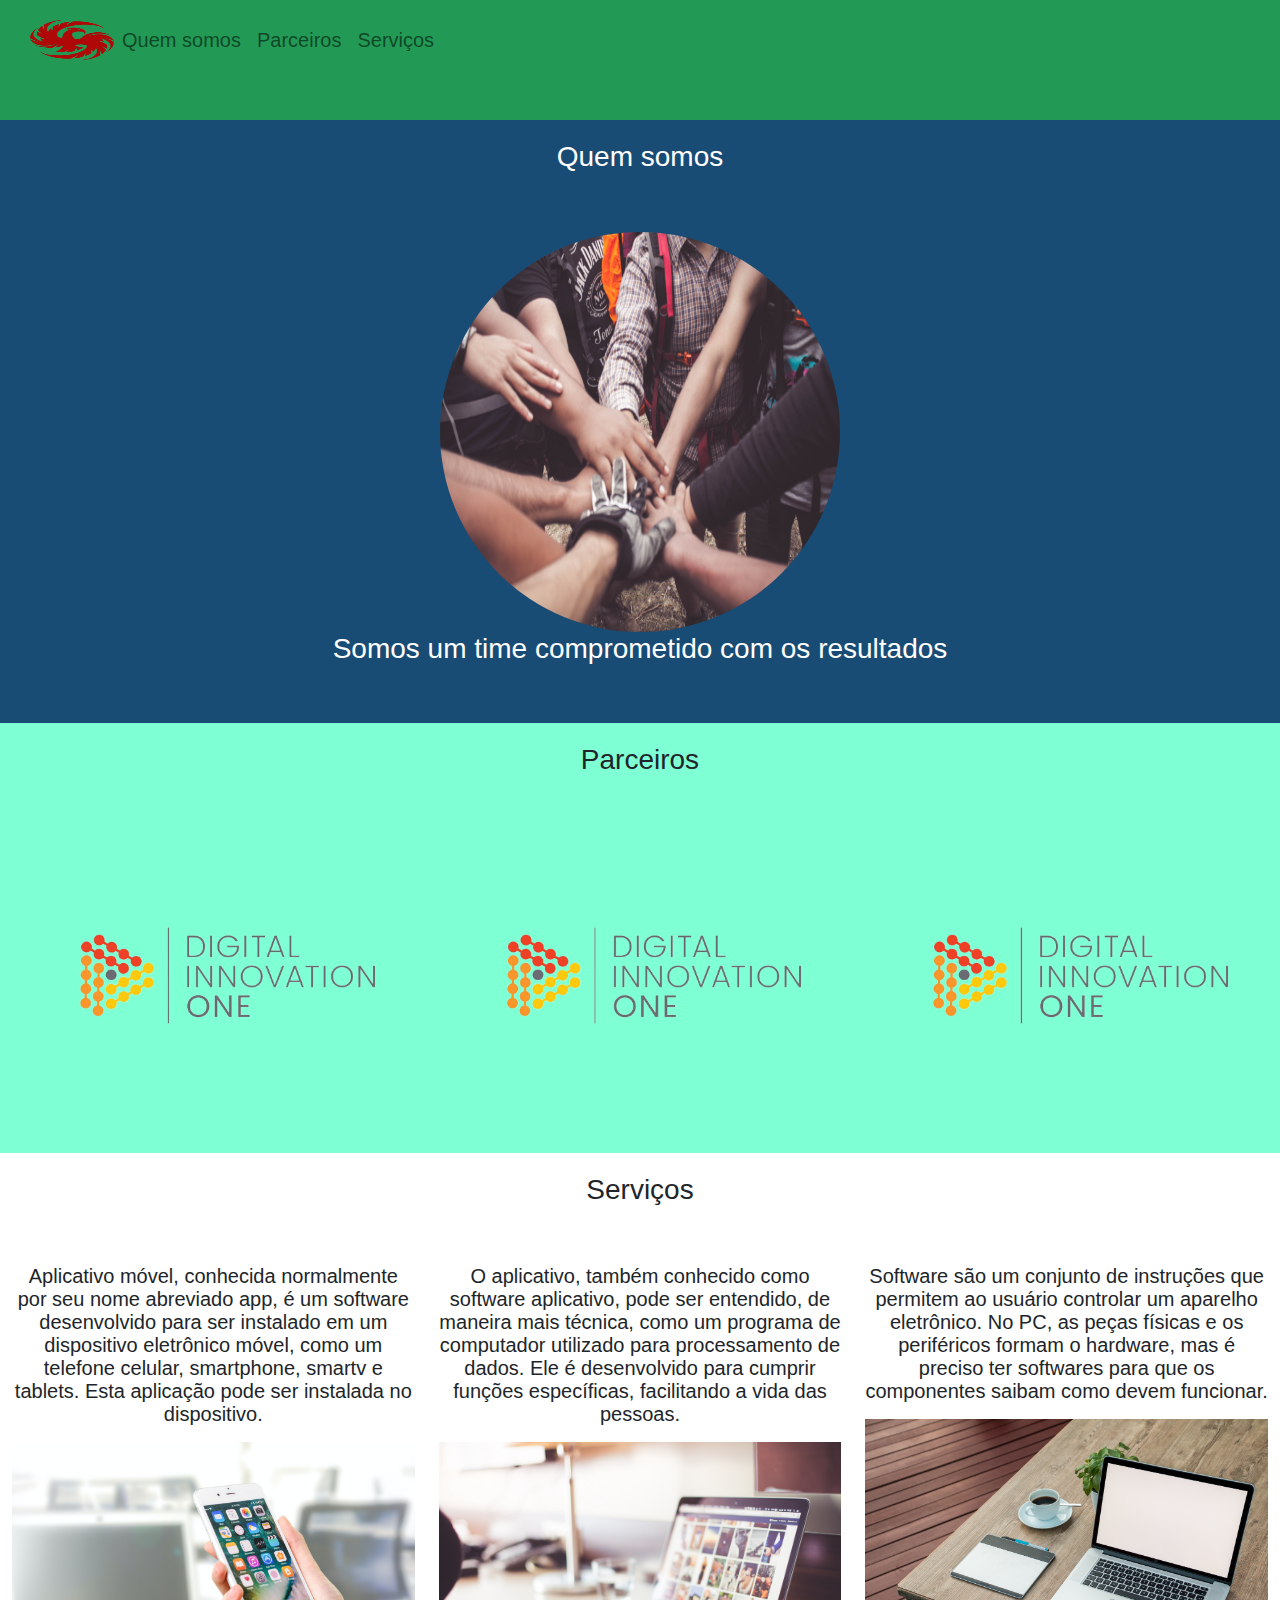
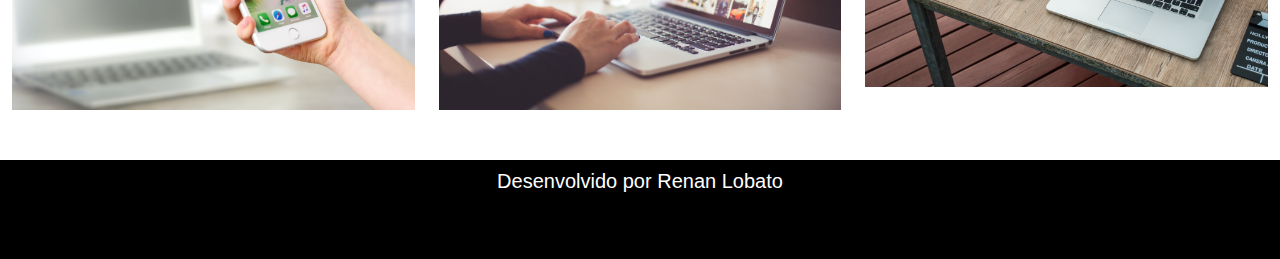
<file: Introdução ao Bootstraps/index.html>
<!DOCTYPE html>
<html lang="pt-br">
    <head>
        <title>Minha página</title>
        <meta charset="utf-8">
        <link rel="stylesheet" type="text/css" href="bootstrap/css/bootstrap.min.css">
        <link rel="stylesheet" type="text/css" href="css/style.css">
    </head>
    <body>
        <nav class="navbar navbar-expand-lg margin">
           
                <a class="navbar_brand" href="#">
                    <img src="img/logo1.png" alt="logo"width="84" height="40">        
                </a>
                <div class="collapse navbar-collapse">
                    <ul class="navbar-nav">
                        <li class="nav-item">
                            <a class="nav-link" href="#quemsomos">Quem somos</a>
                        </li>
                        <li class="nav-item">
                            <a class="nav-link" href="#parceiros">Parceiros</a>
                        </li>
                        <li class="nav-item">
                            <a class="nav-link" href="#servicos">Serviços</a>
                        </li>
                    </ul>
                </div>            
        </nav>
            <section id="quemsomos"> 
            <div class="container-fluid quem-somos text-center margin">
                <h3 class="margin">Quem somos</h3>
                <img src="img/Time.jpg" alt="quem somos" class="rounded-circle"  width="400" height="400">
                <h3>Somos um time comprometido com os resultados</h3>            
            </div>
        </section>
        <section id="parceiros">
            <div class="container-fluid text-center margin parceiros">
                <h3 class="margin">Parceiros</h3>
                <div class="row">
                    <div class="col-lg-4">
                        <img src="img/digital-innovation-one.png" width="100%">
                    </div>
                    <div class="col-lg-4">
                        <img src="img/digital-innovation-one.png" width="100%">
                    </div>
                    <div class="col-lg-4">
                        <img src="img/digital-innovation-one.png" width="100%">
                    </div>
                </div>
            </div>
        </section>
        <section id="servicos">
            <div class="container-fluid text-center margin serviços">
                <h3 class="margin">Serviços</h3>
                <div class="row">
                    <div class="col-lg-4">
                        <p>Aplicativo móvel, conhecida normalmente por seu nome abreviado app, é um software desenvolvido para ser instalado em um dispositivo eletrônico móvel, como um telefone celular, smartphone, smartv e tablets. Esta aplicação pode ser instalada no dispositivo.</p>
                        <img src="img/app.jpg" alt="celular com aplicativo" width="100%">
                    </div>
                    <div class="col-lg-4">
                        <p>O aplicativo, também conhecido como software aplicativo, pode ser entendido, de maneira mais técnica, como um programa de computador utilizado para processamento de dados. Ele é desenvolvido para cumprir funções específicas, facilitando a vida das pessoas.</p>
                    <img src="img/site2.jpg" alt=" notebook na mesa"width="100%">
                    </div>
                    <div class="col-lg-4"> 
                        <p>Software são um conjunto de instruções que permitem ao usuário controlar um aparelho eletrônico. No PC, as peças físicas e os periféricos formam o hardware, mas é preciso ter softwares para que os componentes saibam como devem funcionar.</p>
                    <img src="img/site.jpg" alt=" notebook na mesa"width="100%">
                    </div>        
                </div>
            </div>
        </section>
        <footer class="text-center container-fluid bg-footer margin">
            <p>Desenvolvido por Renan Lobato</p>
        </footer>
    </body>   
</html>
</file>
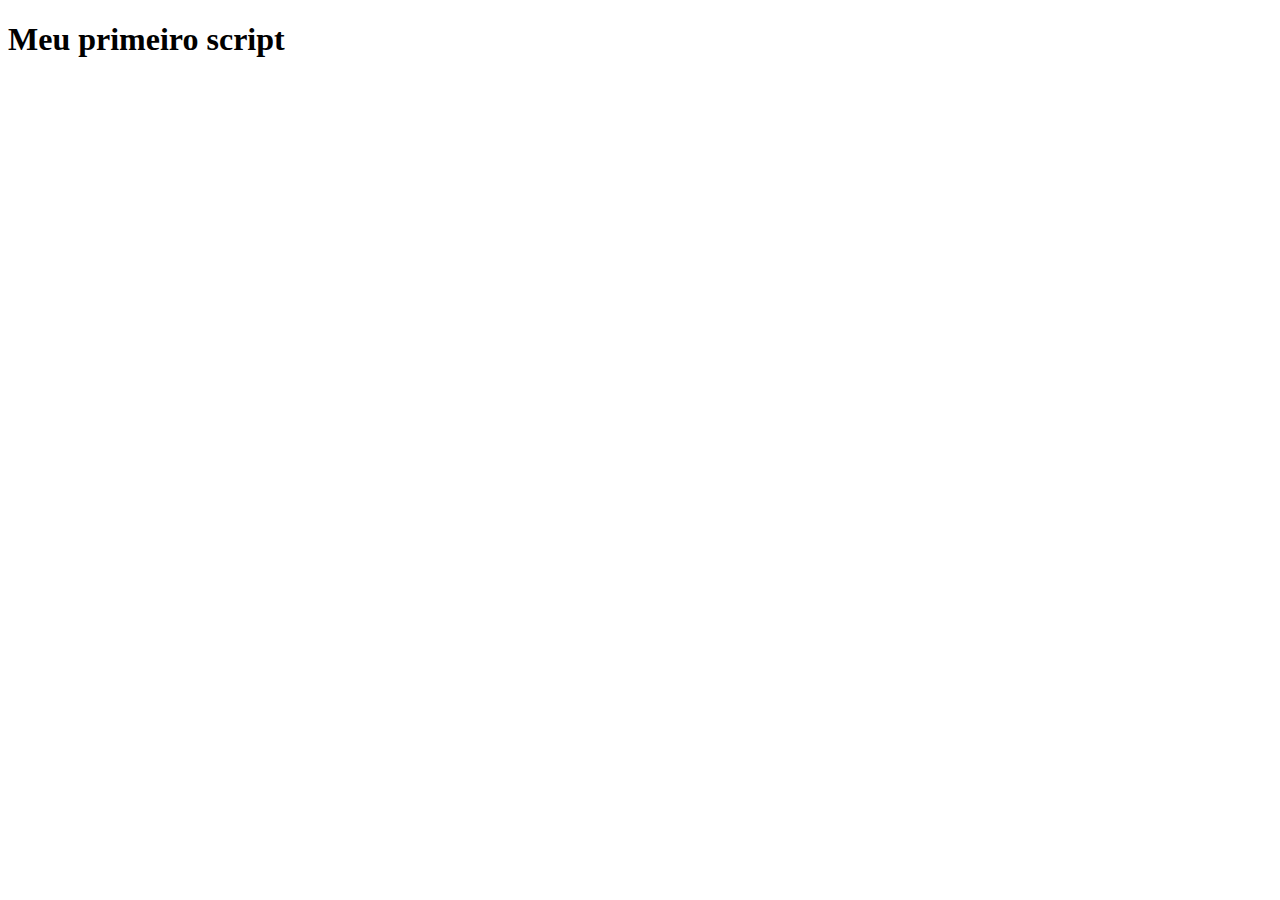
<file: Sintax básica em JavaScript/JavaScript-Aula-1/index.html>
<!DOCTYPE html>
<html lang="pt-br">
    <head>
        <meta charset="UTF-8">
        <meta http-equiv="X-UA-Compatible" content="it-edge">
        <meta name="viewport" content="width=device-width, initial-scale=1.0">
        <title>insira aqui o titulo do script</title>
    </head>
    <body>
        <h1>Meu primeiro script</h1>
        
        <!-- externar script -->
        <!-- carregar o scriptao final do body -->
        <script src="script.js"></script>

    </body>
</html>
</file>
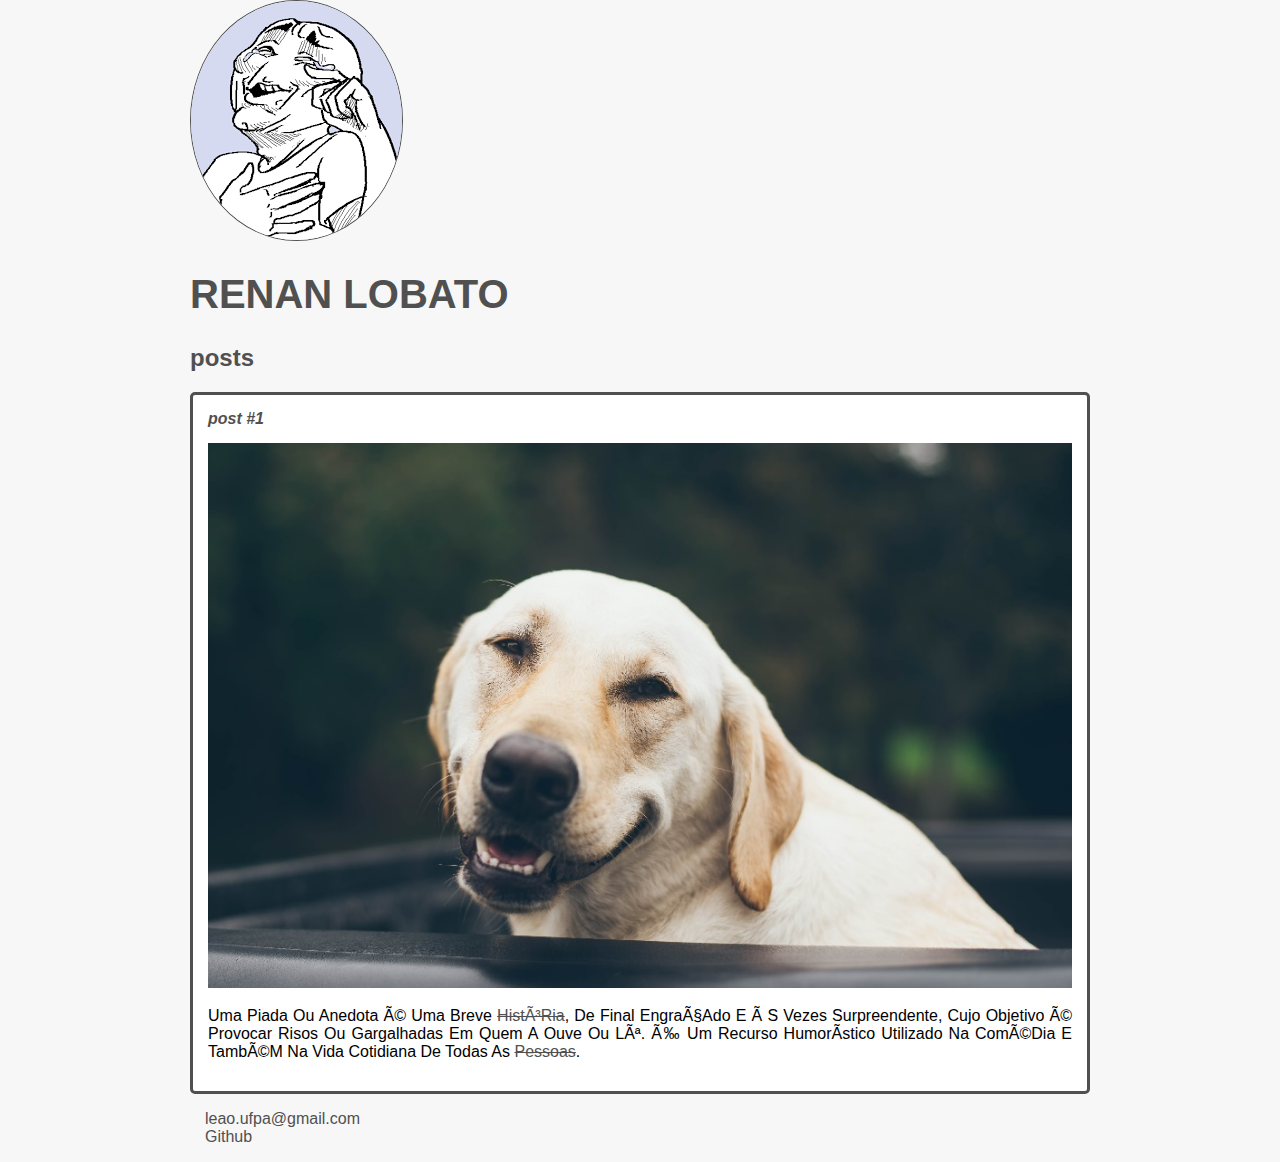
<file: Intoduçao ao HTML/introduçao ao HTML1.html>
<!DOCTYPE html> 
<html>
    <head>
        <meta charset="uf-8">
        <title>Renan lobato</title>
        <link rel="stylesheet" href="style.css">
    </head>
    <body>
        <header>
            <img src="imagens/rindos.png" alt="ilustração rindo" class="photo">
            <h1 id="title">Renan lobato</h1>
        </header>
        <section>
            <header>
                <h2 class="subtitle">posts</h2>
            </header>
            <article class="post">
               <header>
                   <h3 class="post_title">post #1</h3>
                   <img src="imagens/jonathan-daniels-CdVG9f96kyg-unsplash.jpg" alt="cachorro rindo" class="post_image">
               </header>
               <p class="post_content">
                Uma piada ou anedota é uma breve <a href="https://pt.wikipedia.org/wiki/Hist%C3%B3ria" target="_blank">história</a>, de final engraçado e às vezes surpreendente, cujo objetivo é provocar risos ou gargalhadas em quem a ouve ou lê. É um recurso humorístico utilizado na comédia e também na vida cotidiana de todas as <a href="mailto:leao.ufpa@gmail.com">pessoas</a>.
               </p> 
            </article>
        </section>
        <footer>
            <ul class="contacts_list">
                <li>
                    <a href="mailto:leao.ufpa@gmail.com">leao.ufpa@gmail.com</a>
                </li>
                <li>
                    <a href="https://github.com/Rlobato2" target="_blank">Github</a>
                </li>
            </ul>
        </footer>
    </body>
</html>
</file>
<file: Introdução ao Bootstraps/css/style.css>
body{
    font: 20px arial, sans-serif;
}

.navbar {
    background-color: #229954 ;
}
.navbar_brand{
    padding: 10px 0 10px 30px;
}
.quem-somos{
    background-color: rgb(25, 76, 117);
    color: white;
}
.margin{
    padding-bottom: 50px;
    padding-top: 10px;   
}
.parceiros{
    background-color: aquamarine;
}
.bg-footer{
    background-color: black;
    color: white;
}
</file>
<file: Intoduçao ao HTML/style.css>
body {
    background: #f7f7f7;
    font-family: verdana, Arial;
    max-width: 900px;
    margin:auto;
}
.photo{
    border: 1px solid #505050; 
    border-radius: 50%;
}
#title, .subtitle, .post_title{
    color: #505050;
}
#title{
    font-size: 40px;
    text-transform: uppercase;
}
a{
    text-decoration: line-through;
    color: #505050;
}

.post_title{
    font-size: 16px;
    font-style: italic;
    margin: 0;
    margin-bottom: 15px;
}

.post {
    background: white;
    padding: 15px;
    border: 3px solid #505050;
    margin-bottom: 10px;
    border-radius: 5px;
}
.post_content{
    margin: 0;
    margin-bottom: 15px;
    text-transform: capitalize;
    text-align: justify;
}
.post_image{
    margin-bottom: 15px;
    width: 100%;
}
.contacts_list{
    list-style-type: none;
    padding-left: 15px;
}
.contacts_list li a {
    text-decoration: none;
}
</file>
